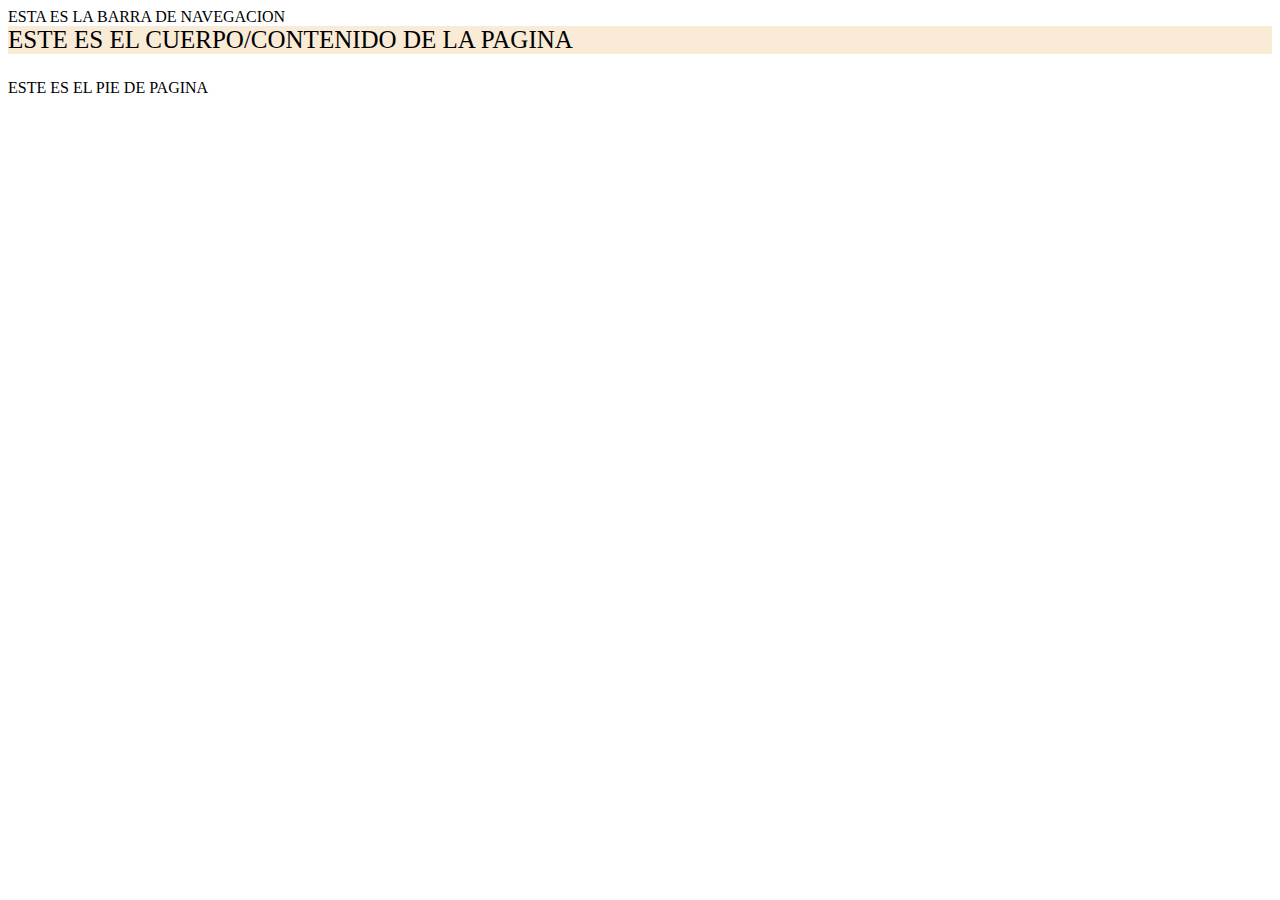
<file: profile/index.html>
<!DOCTYPE html>
<html lang="en">

<head>
    <meta charset="UTF-8">
    <meta name="viewport" content="width=device-width, initial-scale=1.0">
    <link rel="stylesheet" href="./styles/index.css">
    <title>HOME</title>
</head>

<body>
    <nav>
        ESTA ES LA BARRA DE NAVEGACION
        <main>
            ESTE ES EL CUERPO/CONTENIDO DE LA PAGINA
            <p id="Texto"></p>
        </main>
        <footer>
            ESTE ES EL PIE DE PAGINA
        </footer>
    </nav>
    <script src="./scripts/index.js"></script>

</body>

</html>
</file>
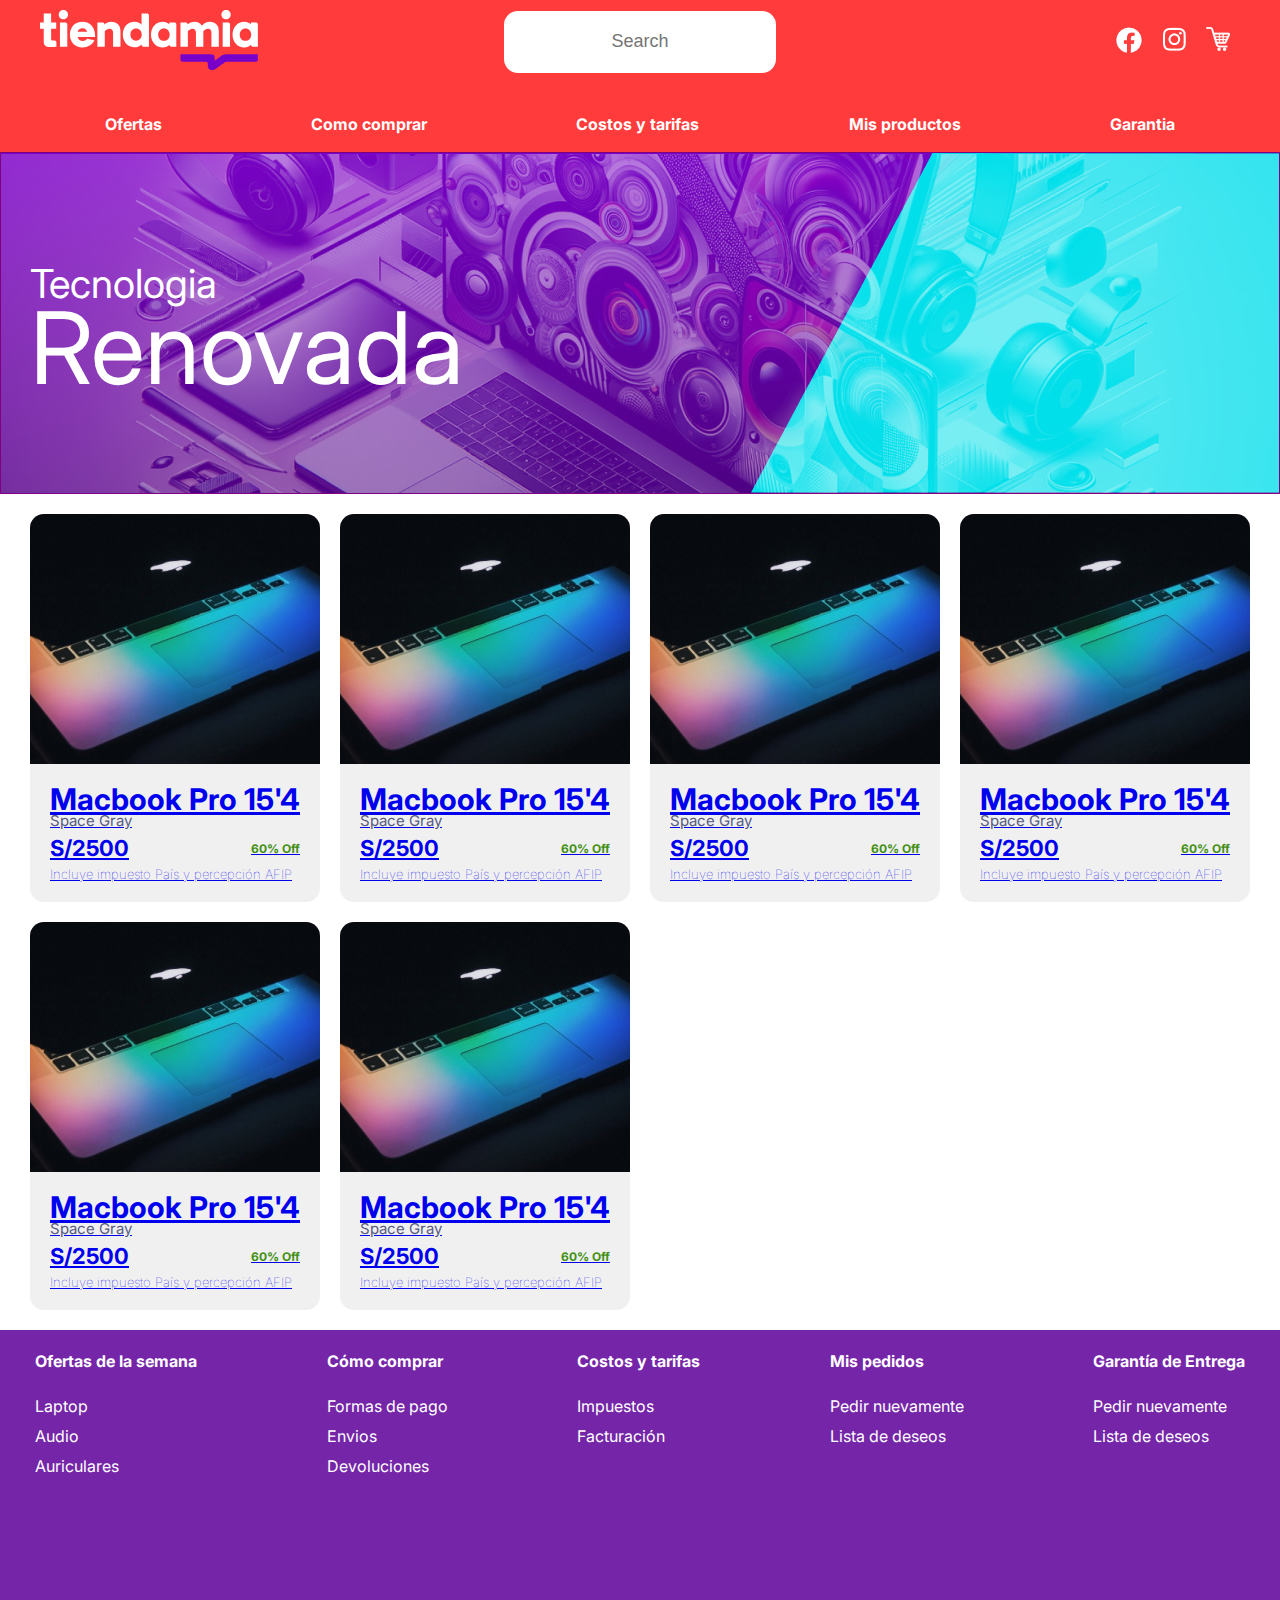
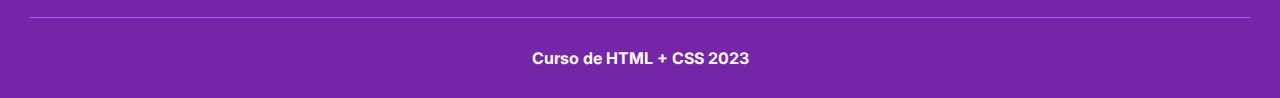
<file: store-dom/index.html>
<!DOCTYPE html>
<html lang="es">
    <head>
        <meta charset="UTF-8" />
        <meta name="viewport" content="width=device-width, initial-scale=1.0" />
        <link rel="preconnect" href="https://fonts.googleapis.com" />
        <link rel="preconnect" href="https://fonts.gstatic.com" crossorigin />
        <link href="https://fonts.googleapis.com/css2?family=Inter:wght@100..900&display=swap" rel="stylesheet" />
        <link rel="stylesheet" href="styles/styles.css" />
        <script src="script/layouts.js" defer></script>
        <script src="script/products.js" defer></script>
        <script src="script/productCards.js" defer></script>
        <script src="script/productDetail.js"></script>
        <title>Tienda Virtual</title>
    </head>
    <body>
        <header>
            <div class="container">
                <div class="search">
                    <div class="logo">
                        <a href="index.html">
                            <img src="assets/tiendamia-logo.svg" width="218" alt="Logo tiendamia" />
                        </a>
                    </div>
                    <div class="form">
                        <form action="">
                            <input type="text" placeholder="Search" />
                        </form>
                    </div>
                    <div class="social">
                        <ul>
                            <li><img src="assets/facebook.png" alt="" /></li>
                            <li><img src="assets/instagram.png" alt="" /></li>
                            <li><img src="assets/shopping-cart.png" alt="" /></li>
                        </ul>
                    </div>
                </div>
                <div class="nav">
                    <ul id="nav">
                    </ul>
                </div>
            </div>
        </header>
        <section id="hero">
            <div class="container">
                <div class="title-container">
                    <span>Tecnologia</span>
                    <span>Renovada</span>
                </div>
            </div>
        </section>
        <main>
            <div class="container">
                <div class="product-container" id="products"></div>
            </div>
        </main>
        <footer>
            <div class="container">
                <div class="columns-container" id="footer"></div>
                <div class="copyright">Curso de HTML + CSS 2023</div>
            </div>
        </footer>
    </body>
</html>
</file>
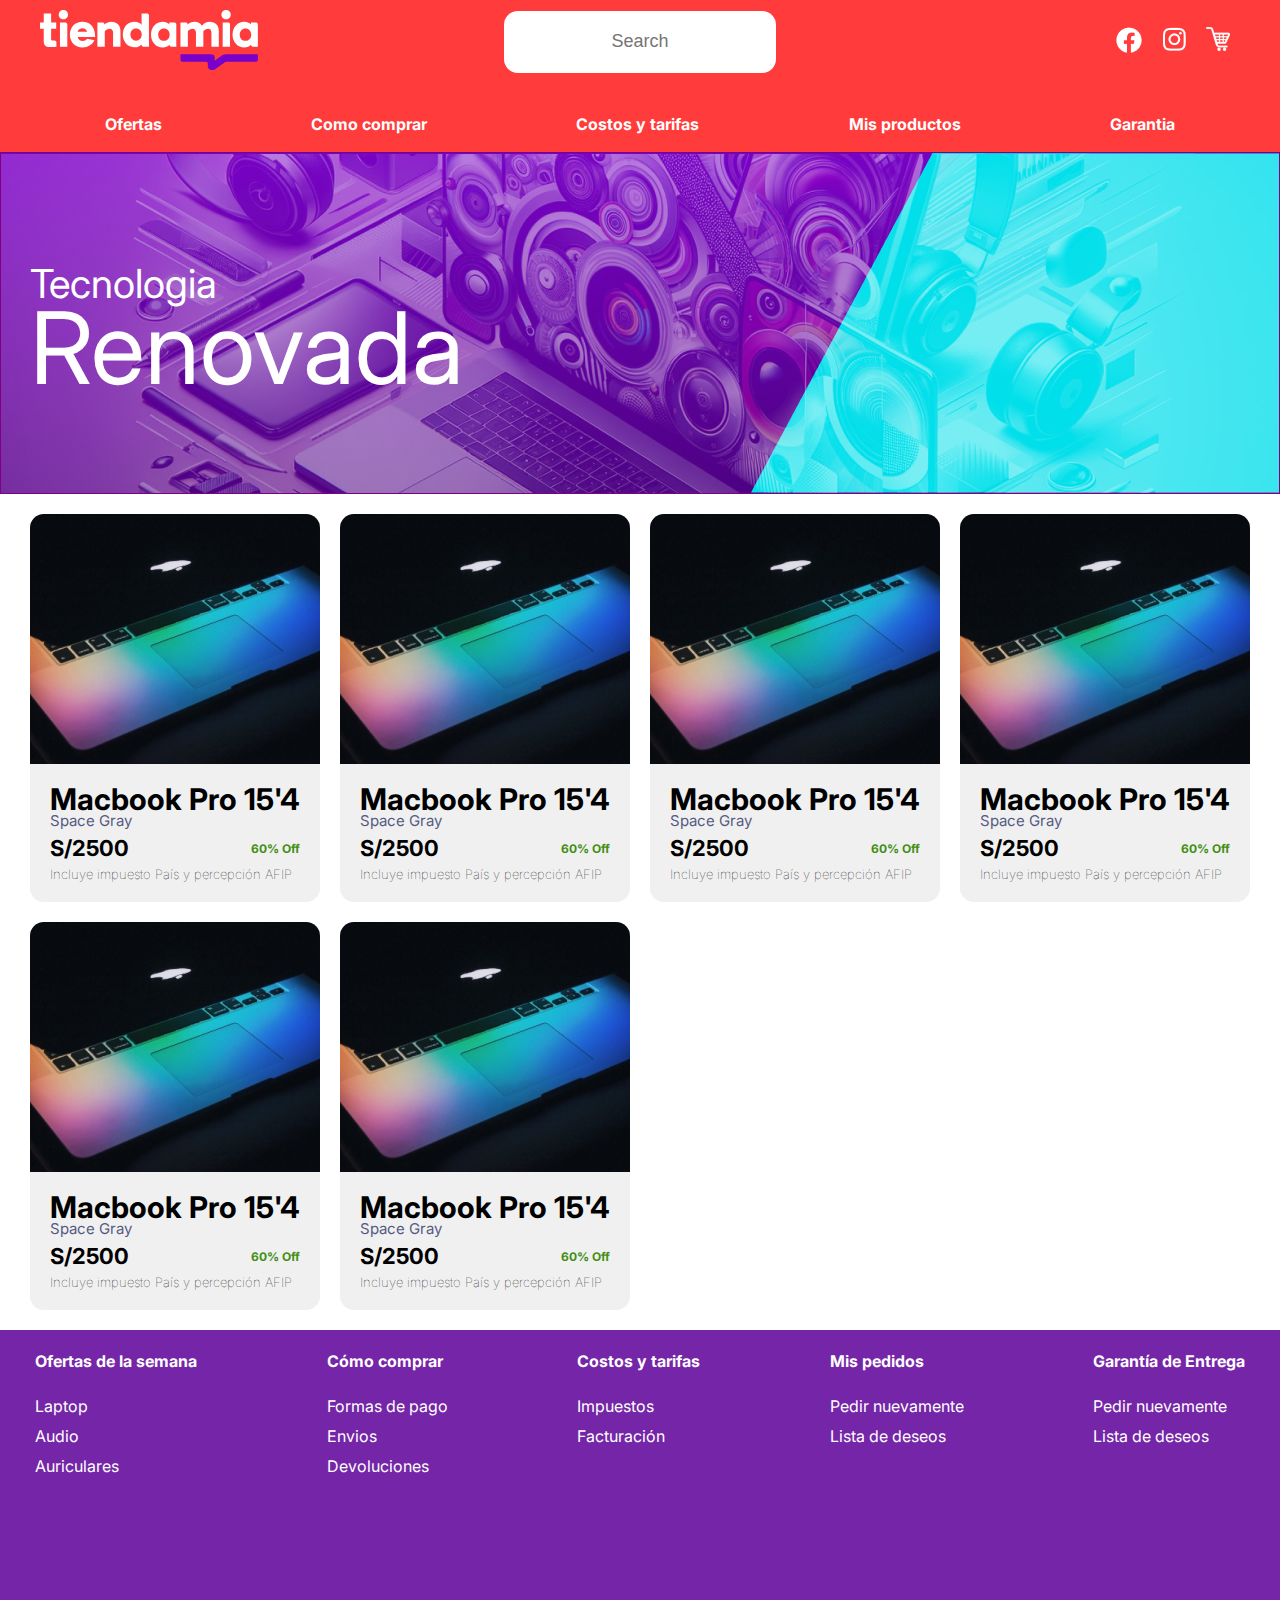
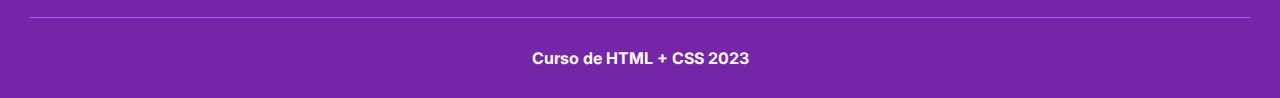
<file: java-script-I-deb7b500cdae2d9a74e76cc14e4e4833b2f11741/store-dom/index.html>
<!DOCTYPE html>
<html lang="es">
    <head>
        <meta charset="UTF-8" />
        <meta name="viewport" content="width=device-width, initial-scale=1.0" />
        <link rel="preconnect" href="https://fonts.googleapis.com" />
        <link rel="preconnect" href="https://fonts.gstatic.com" crossorigin />
        <link href="https://fonts.googleapis.com/css2?family=Inter:wght@100..900&display=swap" rel="stylesheet" />
        <link rel="stylesheet" href="styles/styles.css" />
        <script src="script/layouts.js" defer></script>
        <script src="script/products.js" defer></script>
        <script src="script/productCards.js" defer></script>
        <title>Tienda Virtual</title>
    </head>
    <body>
        <header>
            <div class="container">
                <div class="search">
                    <div class="logo">
                        <a href="index.html">
                            <img src="assets/tiendamia-logo.svg" width="218" alt="Logo tiendamia" />
                        </a>
                    </div>
                    <div class="form">
                        <form action="">
                            <input type="text" placeholder="Search" />
                        </form>
                    </div>
                    <div class="social">
                        <ul>
                            <li><img src="assets/facebook.png" alt="" /></li>
                            <li><img src="assets/instagram.png" alt="" /></li>
                            <li><img src="assets/shopping-cart.png" alt="" /></li>
                        </ul>
                    </div>
                </div>
                <div class="nav">
                    <ul id="nav">
                    </ul>
                </div>
            </div>
        </header>
        <section id="hero">
            <div class="container">
                <div class="title-container">
                    <span>Tecnologia</span>
                    <span>Renovada</span>
                </div>
            </div>
        </section>
        <main>
            <div class="container">
                <div class="product-container" id="products"></div>
            </div>
        </main>
        <footer>
            <div class="container">
                <div class="columns-container" id="footer"></div>
                <div class="copyright">Curso de HTML + CSS 2023</div>
            </div>
        </footer>
    </body>
</html>
</file>
<file: profile/styles/index.css>
main {
    background-color: antiquewhite;
    font-size: 25px;
}
</file>
<file: store-dom/styles/styles.css>
/*#region Generic*/
body,
html {
    font-family: "Inter", sans-serif;
    margin: 0;
    padding: 0;
}

/* Estilos para la barra de desplazamiento */
::-webkit-scrollbar {
    width: 12px; /* Ancho de la barra de desplazamiento */
}

/* Estilo para el riel de la barra de desplazamiento */
::-webkit-scrollbar-track {
    background: #aeb1ab; /* Color de fondo del riel */
    border-radius: 10px; /* Redondea los bordes del riel */
}

/* Estilo para el pulgar de la barra de desplazamiento */
::-webkit-scrollbar-thumb {
    background: #696c6d; /* Color del pulgar */
    border-radius: 10px; /* Redondea los bordes del pulgar */
}

/* Estilo para el pulgar de la barra de desplazamiento al pasar el ratón sobre él */
::-webkit-scrollbar-thumb:hover {
    background: #292274; /* Cambia el color del pulgar al pasar el ratón sobre él */
}

.container {
    max-width: 1220px;
    margin: 0 auto;
    height: inherit;
    min-height: inherit;
}
/*#endregion*/

/*#region Header*/
header {
    height: 152px;
    background-color: #ff3b3c;
}

.search {
    padding: 10px;
    /* flex: 1;
    display: flex;
    justify-content: space-between;
    align-items: center; */
    display: grid;
    grid-template-columns: repeat(3, 2fr);
    align-items: center;
}

.search .form {
    box-sizing: border-box;
    display: flex;
    justify-content: center;
}

.search .form input {
    height: 62px;
    width: 100%;
    border-radius: 14px;
    border: none;
    padding: 20px;
    box-sizing: border-box;
    text-align: center;
    font-size: 18px;
    outline: none;
}

.search .social ul {
    display: flex;
    justify-content: flex-end;
    list-style-type: none;
    margin: 0;
    padding: 0;
}

.search .social ul li {
    padding: 0 10px;
}

.nav {
    margin-top: 20px;
    padding: 10px 0;
}

.nav ul {
    display: flex;
    justify-content: space-around;
    list-style: none;
    margin: 0;
    padding: 0;
}

.nav ul li a {
    color: white;
    font-weight: 700;
    text-align: left;
    text-decoration: none;
}

.nav ul li a:hover {
    text-decoration: underline;
}
/*#endregion*/

/*#region Hero*/
section {
    height: 340px;
}

#hero {
    border: 1px solid purple;
    height: 340px;
    background: url("../assets/hero_bg.png");
    background-size: cover;
    background-position: top center;
}

#hero .container {
    display: flex;
    align-items: center;
    justify-content: flex-start;
}

.title-container span {
    display: block;
    color: white;
    font-weight: 700px;
}

.title-container span:first-child {
    font-size: 40px;
}

.title-container span:last-child {
    font-size: 100px;
    line-height: 80px;
}
/*#endregion*/

/*#region Product*/
main {
    height: auto;
}

.product-container {
    padding: 20px 0;
    display: grid;
    grid-template-columns: repeat(4, 2fr);
    /* grid-template-columns: 2fr 2fr 2fr; */
    grid-gap: 20px;
    justify-items: center;
    align-items: center;
}

@media only screen and (max-width: 1200px) {
    .product-container {
        grid-template-columns: repeat(3, 1fr);
    }
}

@media only screen and (max-width: 700px) {
    .product-container {
        grid-template-columns: repeat(2, 1fr);
    }
}

@media only screen and (max-width: 450px) {
    .product-container {
        grid-template-columns: repeat(1, 1fr);
    }
}

.product-img {
    width: 100%;
    height: 250px;
    object-fit: cover;
    object-position: center center;
}

.product-card {
    background-color: #f0f0f0;
    border-radius: 14px;
    width: auto;
    overflow: hidden;
}

.product-link{
    text-decoration: none;
    color: initial;
}

.product-info {
    padding: 20px;
    box-sizing: border-box;
}

.product-title {
    font-size: 30px;
    font-weight: bold;
    word-wrap: break-word;
    display: block;
    line-height: 22px;
}

.product-description {
    font-size: 15px;
    font-weight: normal;
    color: #565a83;
    margin-bottom: 60px;
}

.product-price-block {
    display: flex;
    margin: 5px 0;
    justify-content: space-between;
    align-items: center;
}

.product-price-block .price {
    font-size: 22px;
    font-weight: 700;
    flex: 1;
}

.product-price-block .discount {
    font-size: 12px;
    font-weight: 700;
    color: #428f13;
}

.product-tax-policy {
    font-size: small;
    font-weight: lighter;
}
/*#endregion */

/*#region Footer*/
footer {
    min-height: 368px;
    background-color: #7525a7;
}

footer .container {
    display: flex;
    flex-direction: column;
}

.columns-container {
    flex: 1;
    display: flex;
    justify-content: space-between;
    flex-wrap: wrap;
    gap: 2rem;
    padding: 0 5px;
}

.columns-container .col ul {
    list-style-type: none;
    padding: 0;
}

.columns-container .col ul li {
    padding: 5px 0;
}

.columns-container .col ul li.col-main-item {
    font-weight: bold;
    padding-bottom: 20px;
}

.columns-container .col ul li a {
    color: white;
    text-decoration: none;
}

.copyright {
    border-top: 1px solid #ba53fb;
    text-align: center;
    color: white;
    font-weight: bold;
    padding: 30px 0;
    box-sizing: border-box;
}
/*#endregion*/
</file>
<file: java-script-I-deb7b500cdae2d9a74e76cc14e4e4833b2f11741/store-dom/styles/styles.css>
/*#region Generic*/
body,
html {
    font-family: "Inter", sans-serif;
    margin: 0;
    padding: 0;
}

/* Estilos para la barra de desplazamiento */
::-webkit-scrollbar {
    width: 12px; /* Ancho de la barra de desplazamiento */
}

/* Estilo para el riel de la barra de desplazamiento */
::-webkit-scrollbar-track {
    background: #aeb1ab; /* Color de fondo del riel */
    border-radius: 10px; /* Redondea los bordes del riel */
}

/* Estilo para el pulgar de la barra de desplazamiento */
::-webkit-scrollbar-thumb {
    background: #696c6d; /* Color del pulgar */
    border-radius: 10px; /* Redondea los bordes del pulgar */
}

/* Estilo para el pulgar de la barra de desplazamiento al pasar el ratón sobre él */
::-webkit-scrollbar-thumb:hover {
    background: #292274; /* Cambia el color del pulgar al pasar el ratón sobre él */
}

.container {
    max-width: 1220px;
    margin: 0 auto;
    height: inherit;
    min-height: inherit;
}
/*#endregion*/

/*#region Header*/
header {
    height: 152px;
    background-color: #ff3b3c;
}

.search {
    padding: 10px;
    /* flex: 1;
    display: flex;
    justify-content: space-between;
    align-items: center; */
    display: grid;
    grid-template-columns: repeat(3, 2fr);
    align-items: center;
}

.search .form {
    box-sizing: border-box;
    display: flex;
    justify-content: center;
}

.search .form input {
    height: 62px;
    width: 100%;
    border-radius: 14px;
    border: none;
    padding: 20px;
    box-sizing: border-box;
    text-align: center;
    font-size: 18px;
    outline: none;
}

.search .social ul {
    display: flex;
    justify-content: flex-end;
    list-style-type: none;
    margin: 0;
    padding: 0;
}

.search .social ul li {
    padding: 0 10px;
}

.nav {
    margin-top: 20px;
    padding: 10px 0;
}

.nav ul {
    display: flex;
    justify-content: space-around;
    list-style: none;
    margin: 0;
    padding: 0;
}

.nav ul li a {
    color: white;
    font-weight: 700;
    text-align: left;
    text-decoration: none;
}

.nav ul li a:hover {
    text-decoration: underline;
}
/*#endregion*/

/*#region Hero*/
section {
    height: 340px;
}

#hero {
    border: 1px solid purple;
    height: 340px;
    background: url("../assets/hero_bg.png");
    background-size: cover;
    background-position: top center;
}

#hero .container {
    display: flex;
    align-items: center;
    justify-content: flex-start;
}

.title-container span {
    display: block;
    color: white;
    font-weight: 700px;
}

.title-container span:first-child {
    font-size: 40px;
}

.title-container span:last-child {
    font-size: 100px;
    line-height: 80px;
}
/*#endregion*/

/*#region Product*/
main {
    height: auto;
}

.product-container {
    padding: 20px 0;
    display: grid;
    grid-template-columns: repeat(4, 2fr);
    /* grid-template-columns: 2fr 2fr 2fr; */
    grid-gap: 20px;
    justify-items: center;
    align-items: center;
}

@media only screen and (max-width: 1200px) {
    .product-container {
        grid-template-columns: repeat(3, 1fr);
    }
}

@media only screen and (max-width: 700px) {
    .product-container {
        grid-template-columns: repeat(2, 1fr);
    }
}

@media only screen and (max-width: 450px) {
    .product-container {
        grid-template-columns: repeat(1, 1fr);
    }
}

.product-img {
    width: 100%;
    height: 250px;
    object-fit: cover;
    object-position: center center;
}

.product-card {
    background-color: #f0f0f0;
    border-radius: 14px;
    width: auto;
    overflow: hidden;
}

.product-link{
    text-decoration: none;
    color: initial;
}

.product-info {
    padding: 20px;
    box-sizing: border-box;
}

.product-title {
    font-size: 30px;
    font-weight: bold;
    word-wrap: break-word;
    display: block;
    line-height: 22px;
}

.product-description {
    font-size: 15px;
    font-weight: normal;
    color: #565a83;
    margin-bottom: 60px;
}

.product-price-block {
    display: flex;
    margin: 5px 0;
    justify-content: space-between;
    align-items: center;
}

.product-price-block .price {
    font-size: 22px;
    font-weight: 700;
    flex: 1;
}

.product-price-block .discount {
    font-size: 12px;
    font-weight: 700;
    color: #428f13;
}

.product-tax-policy {
    font-size: small;
    font-weight: lighter;
}
/*#endregion */

/*#region Footer*/
footer {
    min-height: 368px;
    background-color: #7525a7;
}

footer .container {
    display: flex;
    flex-direction: column;
}

.columns-container {
    flex: 1;
    display: flex;
    justify-content: space-between;
    flex-wrap: wrap;
    gap: 2rem;
    padding: 0 5px;
}

.columns-container .col ul {
    list-style-type: none;
    padding: 0;
}

.columns-container .col ul li {
    padding: 5px 0;
}

.columns-container .col ul li.col-main-item {
    font-weight: bold;
    padding-bottom: 20px;
}

.columns-container .col ul li a {
    color: white;
    text-decoration: none;
}

.copyright {
    border-top: 1px solid #ba53fb;
    text-align: center;
    color: white;
    font-weight: bold;
    padding: 30px 0;
    box-sizing: border-box;
}
/*#endregion*/
</file>
